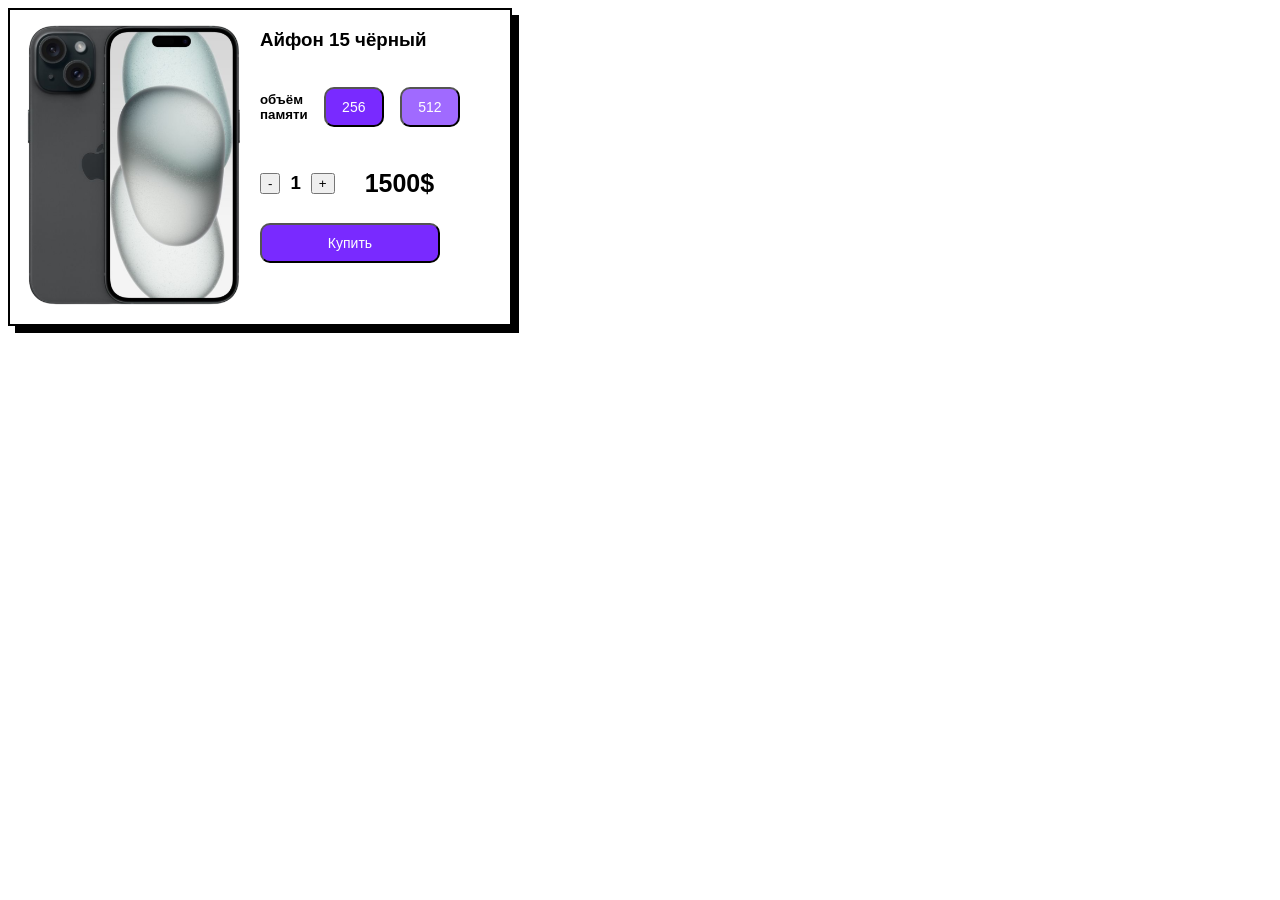
<file: index.html>
<!DOCTYPE html>
<html lang="en">
<head>
    <meta charset="UTF-8">
    <link rel="stylesheet" href="style.css">
    <meta name="viewport" content="width=device-width, initial-scale=1.0">
    <title>Index 5</title>
</head>
<body>
<div class="card_iphone">
    <div class="card_image">
        <img src="js_image/phone.png" width="250">
    </div>

    <div class="card_info">
        <h3>Айфон 15 чёрный</h3>
        <div class="size">
            <h5>объём <br> памяти</h5>
            <button class="btn medium active ">
                256
            </button>
            <button class="btn large">
                512
            </button>
        </div>
        <div class="counter">
            <button id="minus">
                -
            </button>
            <h3 id="value">1</h3>
            <button id="plus">
                +
            </button>
            <h3 class="price">1500$</h3>
        </div>
        <div>
            <button id="buy">Купить</button>
        </div>
    </div>
</div>
<script src="script.js"></script>
</body>
</html>
<!--страница 70 (22) (дз)-->
</file>
<file: style.css>
*{
font-family:Verdana, Geneva ,Tahoma , sans-serif;
}
.card_iphone{
border: 2px solid black;
width: 500px;
display: flex;
box-shadow: 7px 7px #000000;
}
.size{
display:flex;
align-items:center;
justify-content:space-between;
width:200px;
}
.btn{
width:60px;
height:40px;
border-radius: 10px;
background-color: #782affb2;
color:white;
font-size:14px;
}
.btn-size:hover{
 background-color:#792aff;
}
.counter{
display:flex;
align-items:center;
}
#value{
margin:0 10px
}
.price{
font-size:25px;
border-radius:20px;
margin-left:30px;
}
.price-block{
display:flex;
align-items:center;
}
#buy{
background-color:#792aff;
color:white;
width:90%;
height:40px;
border-radius:10px;
font-size:14px;
}
.active{
background-color:#792aff;
}
</file>
<file: idex6.css>
*{
font-family:Verdana, Geneva ,Tahoma , sans-serif;
}
.card_iphone{
border: 2px solid black;
width: 500px;
display: flex;
box-shadow: 7px 7px #000000;
}
.size{
display:flex;
align-items:center;
justify-content:space-between;
width:200px;
}
.btn{
width:60px;
height:40px;
border-radius: 10px;
background-color: #782affb2;
color:white;
font-size:14px;
}
.btn-size:hover{
 background-color:#792aff;
}
.counter{
display:flex;
align-items:center;
}
#value{
margin:0 10px
}
.price{
font-size:25px;
border-radius:20px;
margin-left:30px;
}
.price-block{
display:flex;
align-items:center;
}
#buy{
background-color:#792aff;
color:white;
width:90%;
height:40px;
border-radius:10px;
font-size:14px;
}
.active{
background-color:#792aff;
}
</file>
